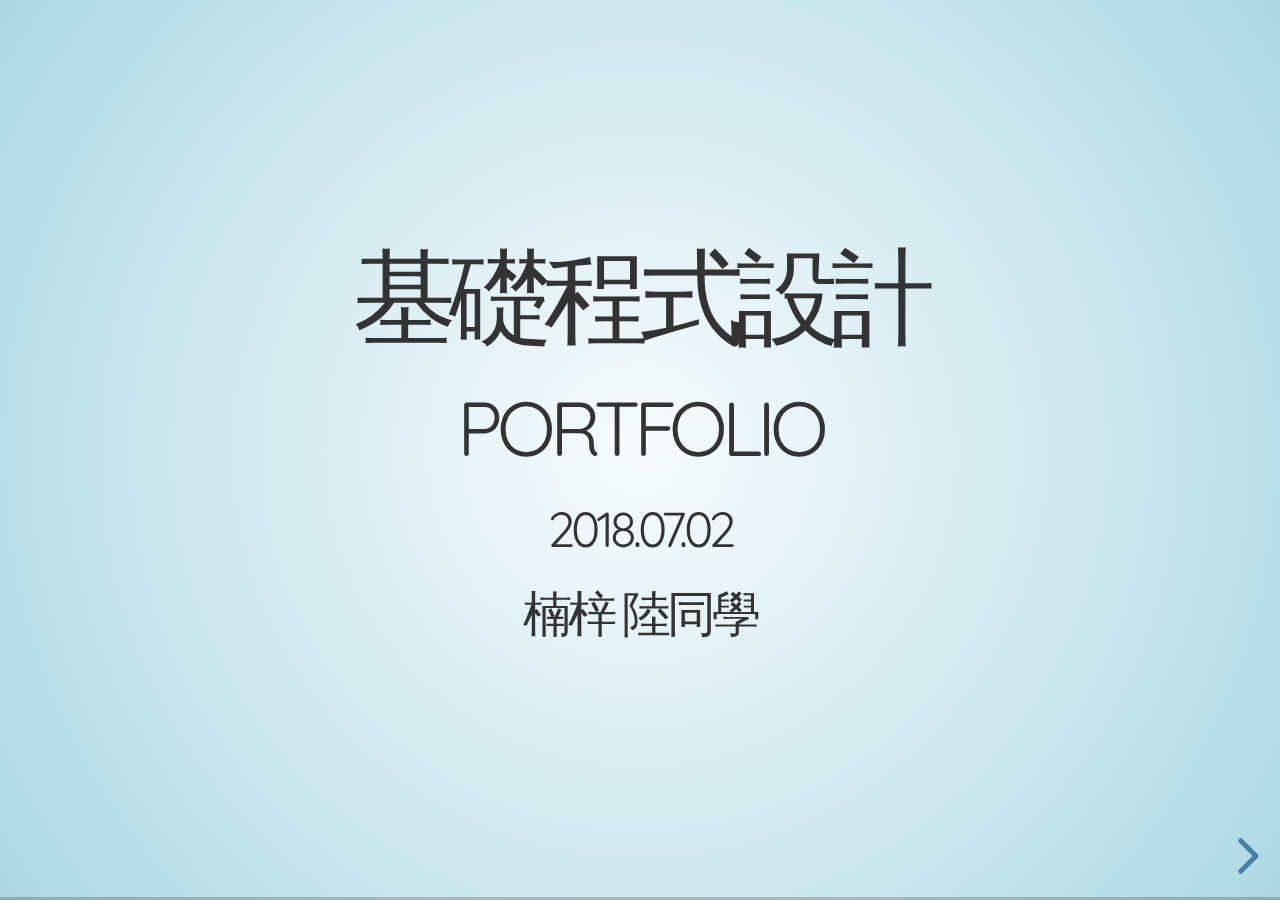
<file: index.html>
<!doctype html>
<html>
	<head>
		<meta charset="utf-8">
		<meta name="viewport" content="width=device-width, initial-scale=1.0, maximum-scale=1.0, user-scalable=no">

		<title>我的作品集</title>

		<link rel="stylesheet" href="css/reveal.css">
		<link rel="stylesheet" href="css/theme/sky.css">

		<!-- Theme used for syntax highlighting of code -->
		<link rel="stylesheet" href="lib/css/zenburn.css">

		<!-- Printing and PDF exports -->
		<script>
			var link = document.createElement( 'link' );
			link.rel = 'stylesheet';
			link.type = 'text/css';
			link.href = window.location.search.match( /print-pdf/gi ) ? 'css/print/pdf.css' : 'css/print/paper.css';
			document.getElementsByTagName( 'head' )[0].appendChild( link );
		</script>
		<style>
		    canvas{
		    	background-color: rgb(88, 178, 220);
                color: rgb(194, 192, 191);
		    }
		    #here {
		    	font-family:  'Zapfino', 'TypeLand.com LehBien Lehsho Trial';
		    	color: rgb(88, 178, 220);
		    }
		    #b{
		    	width: 960px ;
		    	height:600px ;
		    	border-image: url("./labs/lab5/border.svg") 33 33 33 33
		   
		</style>
		<!-- 這是內部ＣＳＳ -->
	</head>
	<body>
		<div class="reveal">
			<div class="slides">
				<section>
					 <h2>基礎程式設計</h2>
					 <h3>portfolio</h3>
					 <h4>2018.07.02</h4>
					 <h4>楠梓 陸同學</h4>
				</section>
		        <section>
				     <h3>自我介紹	</h3>
				     <canvas width=800 height=300 id="mycanvas">日本的傳統色</canvas>

				     <script>
				     	var canvas = document.getElementById("mycanvas");
				     	var ctx = canvas.getContext("2d");
				     	ctx.font = "166px BiauKai, '標楷體', 'Comic Sans MS'";
				     	ctx.fillStyle = "white";
				     	ctx.strokeStyle = "white";
				     	ctx.textAlign = "center";
				     	ctx.strokeText("空", canvas.width/2,canvas.height/1.5);
				     </script>
                  <ol>
                      <li>最喜歡的食物：拉麵</li>
                      <li>最喜歡的休閒：<i>將棋</i></li>  
                      <li>最喜歡的遊戲：<b>太鼓達人</b></li>
                  </ol>
				</section>


				<section>
			         <h6>lab1 HTML forms表單</h6>
			         <p>終端機 php -S localhost:8080</p>
			         <p>瀏覽器 http://localhost:8080/work2.php</p>
			              <iframe src="./labs/lab1/work.html" width="1200" height="600">
			              </iframe>
				</section>
				

				<section>					
			         <h6>lab2 內部ＣＳＳ</h6>	
                     <iframe src="./labs/lab2/inheritance.html" width="1200" height="600">
                     </iframe>
				</section>
				<section>					
				     <h6>lab3 外部ＣＳＳ</h6>	
				      <iframe src="./labs/lab3/inheritance.html" width="1200" height="600">
                     </iframe>
				</section>
				<section>
					<h6 id="here">lab4 <a href="http://www.books.com.tw/web/sys_serialtext/?item=0010789098
					">寫作吧！ 破解創作天才的心智圖</a></h6>
					<p>
				    <cite>我不喜歡現任總統<br/><span class="fragment">而我卻叫陸海空（三軍統帥）</span></cite>
                    </p>
                    <p id="here"> By 海空seasky </p>
                    <p> <a href="http://tts.reallusion.com/en/Home/TTS"> TTS </a></p>
                    <audio controls autoplay> 
                    	<source src="./labs/lab4/soundlab4.mp3"/> 
					</audio>
				</section>

				<section>
					<h6>lab5 border image </h6>
					<div id="b">
					 
                        <iframe src="./labs/lab5/border.html" width="1200" height="600">
                     </iframe>

					</div>

				</section>
				<section>
					<h6>lab6 javascript</h6>
					<iframe src="./labs/lab6/index.html" width="1200" height="600">
					</iframe>
				</section>
				<section>
					<h6>lab7</h6>
					<iframe src="./labs/lab7/index.html" width="1200" height="600">
					</iframe>
				</section>
				<section>
					<h6>lab8 javascript animation</h6>
					<iframe src="./labs/lab8/index.html" width="1200" height="600">
					</iframe>
				</section>
				<section>
					<h6>lab9</h6>
					<iframe src="./labs/lab9/object-literal.html" width="1200" height="600">
					</iframe>
				</section>
                <section>
					<h6>lab10 99乘法表</h6>
					<iframe src="./labs/lab10/while.html" width="1200" height="600">
					</iframe>
				</section>
				<section>
					<h6>lab11 直排</h6>
					<iframe src="./labs/lab11/index.html" width="1200" height="600">
					</iframe>
				</section>

			</div>
		</div>

		<script src="lib/js/head.min.js"></script>
		<script src="js/reveal.js"></script>

		<script>
			// More info about config & dependencies:
			// - https://github.com/hakimel/reveal.js#configuration
			// - https://github.com/hakimel/reveal.js#dependencies
			Reveal.initialize({
				dependencies: [
					{ src: 'plugin/markdown/marked.js' },
					{ src: 'plugin/markdown/markdown.js' },
					{ src: 'plugin/notes/notes.js', async: true },
					{ src: 'plugin/highlight/highlight.js', async: true, callback: function() { hljs.initHighlightingOnLoad(); } }
				]
			});
		</script>
	</body>
</html>
</file>
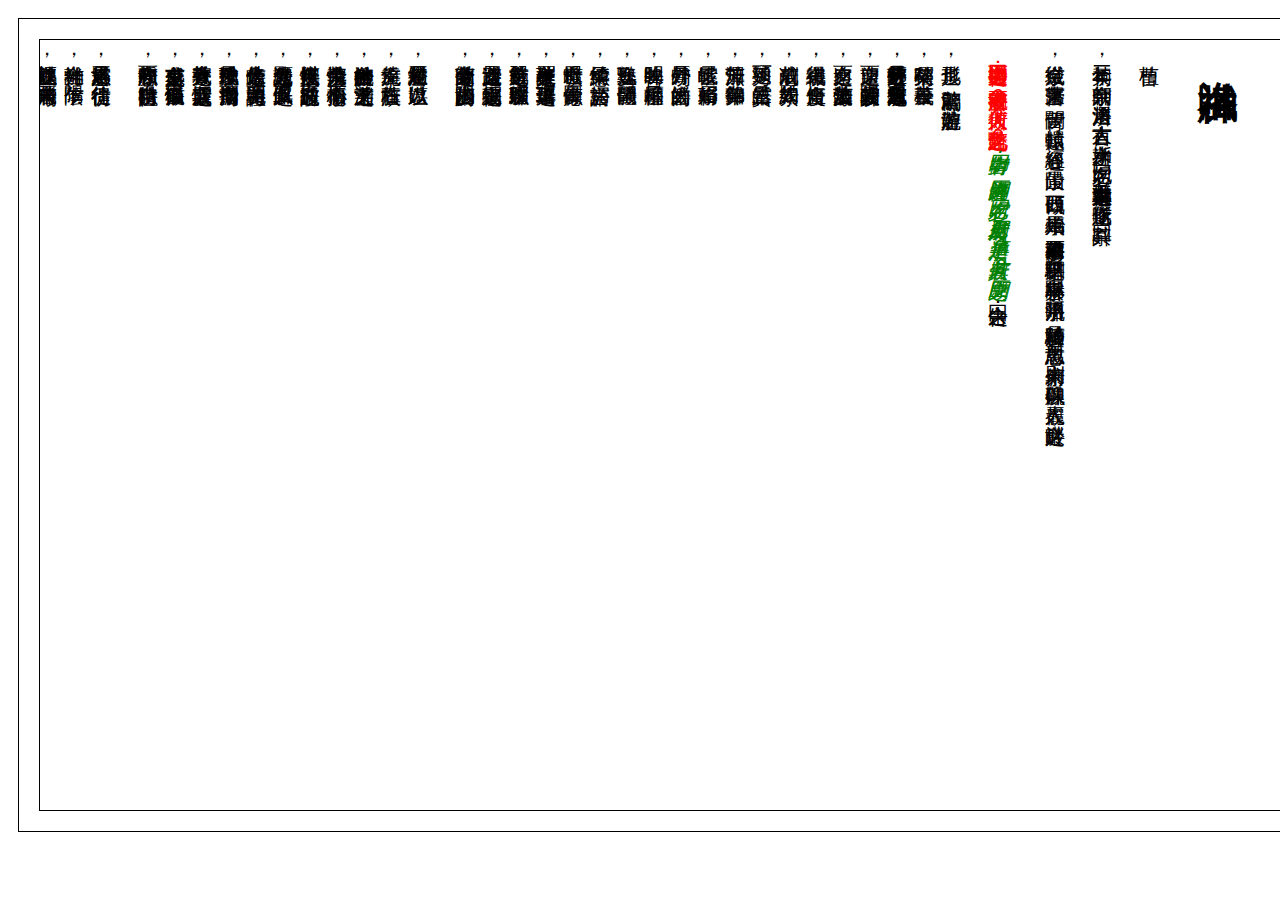
<file: labs/lab11/index.html>
<!DOCTYPE html>
<html>
<head>
	<title>lab11(直排練習）</title>
	<link rel="stylesheet" type="text/css" href="./while.css">
	<script type="text/javascript" src="./taketori_js/taketori.js"></script>
	<script type="text/javascript" src="./jquery.js"></script>
</head>
<body>
    <div class="vertical">
    	 <h1>洛神賦</h1>
    	 <span>曹植</span>

<p>黃初三年，余朝京師，還濟洛川。古人有言，斯水之神，名曰宓妃。感宋玉對楚王神女之事，遂作斯賦。其辭曰：</p>

<p>余從京域，言歸東藩。
背伊闕，越轘轅，經通谷，陵景山。
日既西傾，車殆馬煩。
爾迺稅駕乎蘅皋，秣駟乎芝田，容與乎陽林，流眄乎洛川。
於是精移神駭，忽焉思散，俯則未察，仰以殊觀，覩一麗人，於巖之畔。</p>
<p><strong>迺援御者而告之曰：
爾有覿於彼者乎？彼何人斯？若此之豔也？</strong>
<em>御者對曰：
臣聞河洛之神，名曰宓妃。然則君王所見，無迺是乎？其狀若何？臣願聞之。</em>
余告之曰：</p>
<p>其形也，
翩若驚鴻，婉若游龍。<br/>
榮曜秋菊，華茂春松。<br/>
髣彿兮若輕雲之蔽月，飄颻兮若流風之迴雪。<br/>
遠而望之，皎若太陽升朝霞；<br/>
迫而察之，灼若芙蕖出淥波。<br/>
襛纖得衷，脩短合度。<br/>
肩若削成，腰如約素。<br/>
延頸秀項，皓質呈露。<br/>
芳澤無加，鉛華弗御。<br/>
雲髻峨峨，脩眉聯娟。<br/>
丹脣外朗，皓齒內鮮。<br/>
明眸善睞，靨輔承權。<br/>
瑰姿豔逸，儀靜體閑。<br/>
柔情綽態，媚於語言。<br/>
奇服曠世，骨像應圖。<br/>
披羅衣之璀粲兮，珥瑤碧之華琚。<br/>
戴金翠之首飾，綴明珠以耀軀。<br/>
踐遠遊之文履，曳霧綃之輕裾。<br/>
微幽蘭之芳藹兮，步踟躕於山隅。</p>
<p>於是忽焉縱體，以遨以嬉。<br/>
左倚采旄，右蔭桂旗。<br/>
攘皓腕於神滸兮，采湍瀨之玄芝。<br/>
余情悅其淑美兮，心振蕩而不怡。<br/>
無良媒以接懽兮，託微波而通辭。<br/>
願誠素之先達兮，解玉佩以要之。<br/>
嗟佳人之信脩兮，羌習禮而明詩。<br/>
抗瓊珶以和予兮，指潛淵而爲期。<br/>
執眷眷之款實兮，懼斯靈之我欺。<br/>
感交甫之棄言兮，悵猶豫而狐疑。<br/>
收和顏而靜志兮，申禮防以自持。</p>
<p>於是洛靈感焉，徙倚彷徨，<br/>
神光離合，乍陰乍陽。<br/>
竦輕軀以鶴立，若將飛而未翔。<br/>
踐椒塗之郁烈，步蘅薄而流芳。<br/>
超長吟以永慕兮，聲哀厲而彌長。<br/>
爾迺衆靈雜遝，命儔嘯侶，<br/>
或戲清流，或翔神渚，<br/>
或采明珠，或拾翠羽。<br/>
從南湘之二妃，攜漢濱之游女。<br/>
歎匏瓜之無匹兮，詠牽牛之獨處。<br/>
揚輕袿之猗靡兮，翳脩袖以延佇。<br/>
體迅飛鳧，飄忽若神，<br/>
陵波微步，羅襪生塵。<br/>
動無常則，若危若安。<br/>
進止難期，若往若還。<br/>
轉眄流精，光潤玉顏。<br/>
含辭未吐，氣若幽蘭。<br/>
華容婀娜，令我忘餐。</p>
<p>於是屏翳收風，川後靜波。<br/>
馮夷鳴鼓，女媧清歌。<br/>
騰文魚以警乘，鳴玉鸞以偕逝。<br/>
六龍儼其齊首，載雲車之容裔。<br/>
鯨鯢踴而夾轂，水禽翔而爲衛。</p>
<p>於是越北沚，過南岡，紆素領，迴清陽。<br/>
動朱唇以徐言，陳交接之大綱。<br/>
恨人神之道殊兮，怨盛年之莫當。<br/>
抗羅袂以掩涕兮，淚流襟之浪浪。<br/>
悼良會之永絕兮，哀一逝而異鄉。<br/>
無微情以效愛兮，獻江南之明璫。<br/>
雖潛處於太陰，長寄心於君王。<br/>
忽不悟其所舍，悵神宵而蔽光。</p>
<p>於是背下陵高，足往神留，<br/>
遺情想像，顧望懷愁。<br/>
冀靈體之復形，御輕舟而上溯。<br/>
浮長川而忘反，思綿綿而增慕。<br/>
夜耿耿而不寐，霑繁霜而至曙。<br/>
命僕夫而就駕，吾將歸乎東路。<br/>
攬騑轡以抗策，悵盤桓而不能去。  </p>
    </div>
<script type="text/javascript">
	var taketori = (new Taketori()).set(
	  { 
	  fontFamily:'sans-serif' 
	 }
   ).element('div.vertical').toVertical();

    var $span = $('span');
    $span.hide().fadeIn(1) ;

</script>

</body>
</html>
</file>
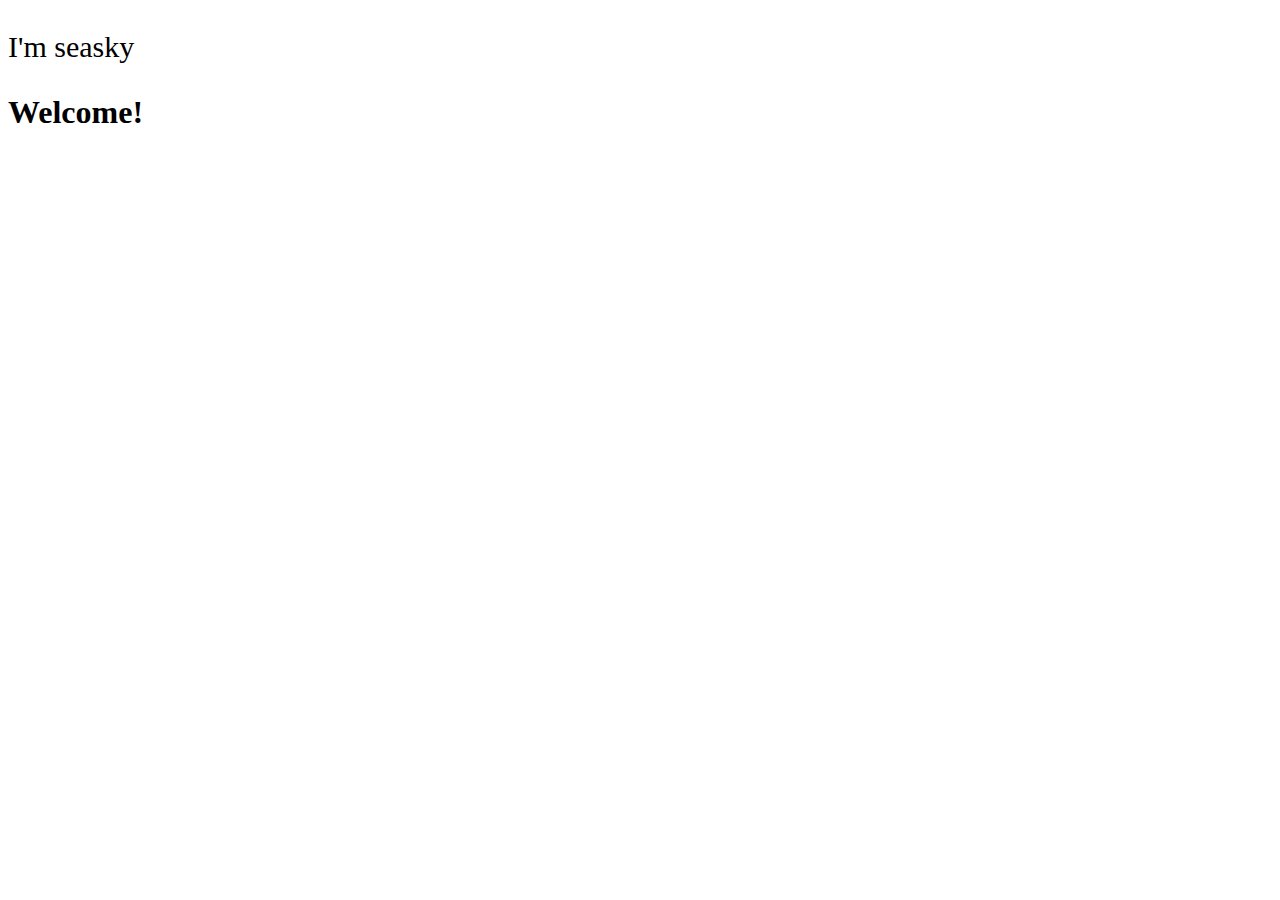
<file: labs/lab6/index.html>
<!DOCTYPE html>
<html>
<head>
	<title>lab6</title>
	<link rel="stylesheet" type="text/css" href="./mystyle.css">
</head>
<body>
	<p>I'm seasky</p>
    <script type="text/javascript" src="./myscript.js"></script>
</body>
</html>
</file>
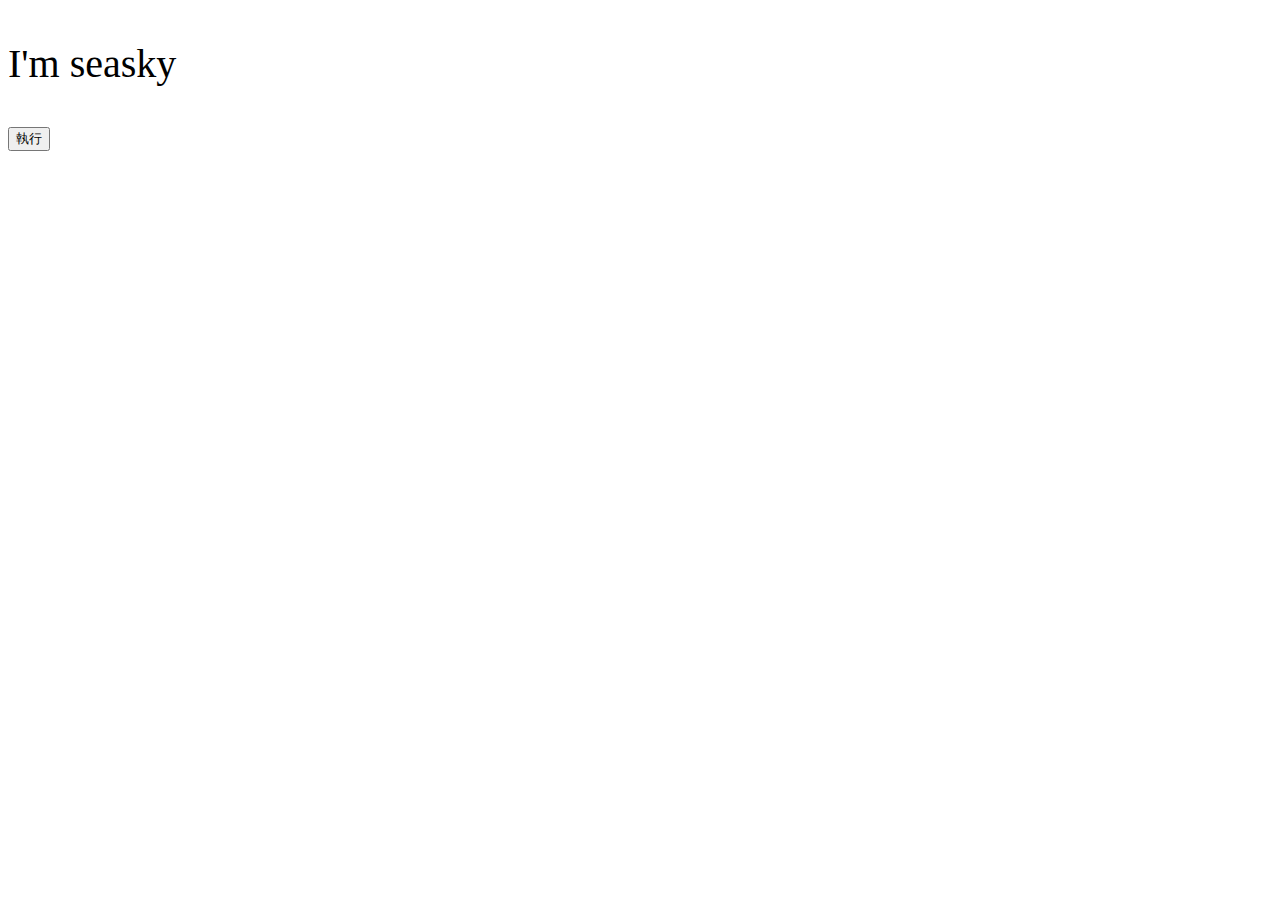
<file: labs/lab7/index.html>
<!DOCTYPE html>
<html>
<head>
	<title>lab7</title>
	<link rel="stylesheet" type="text/css" href="./mystyle.css">
	<script src="./myscript.js"></script>
</head>
<body>
	<p id="myid">I'm seasky</p>
    
    <form action="#">
    	 <input type="button" 
    	        id="Button"
    	        value="執行">
    </form>
</body>
</html>
</file>
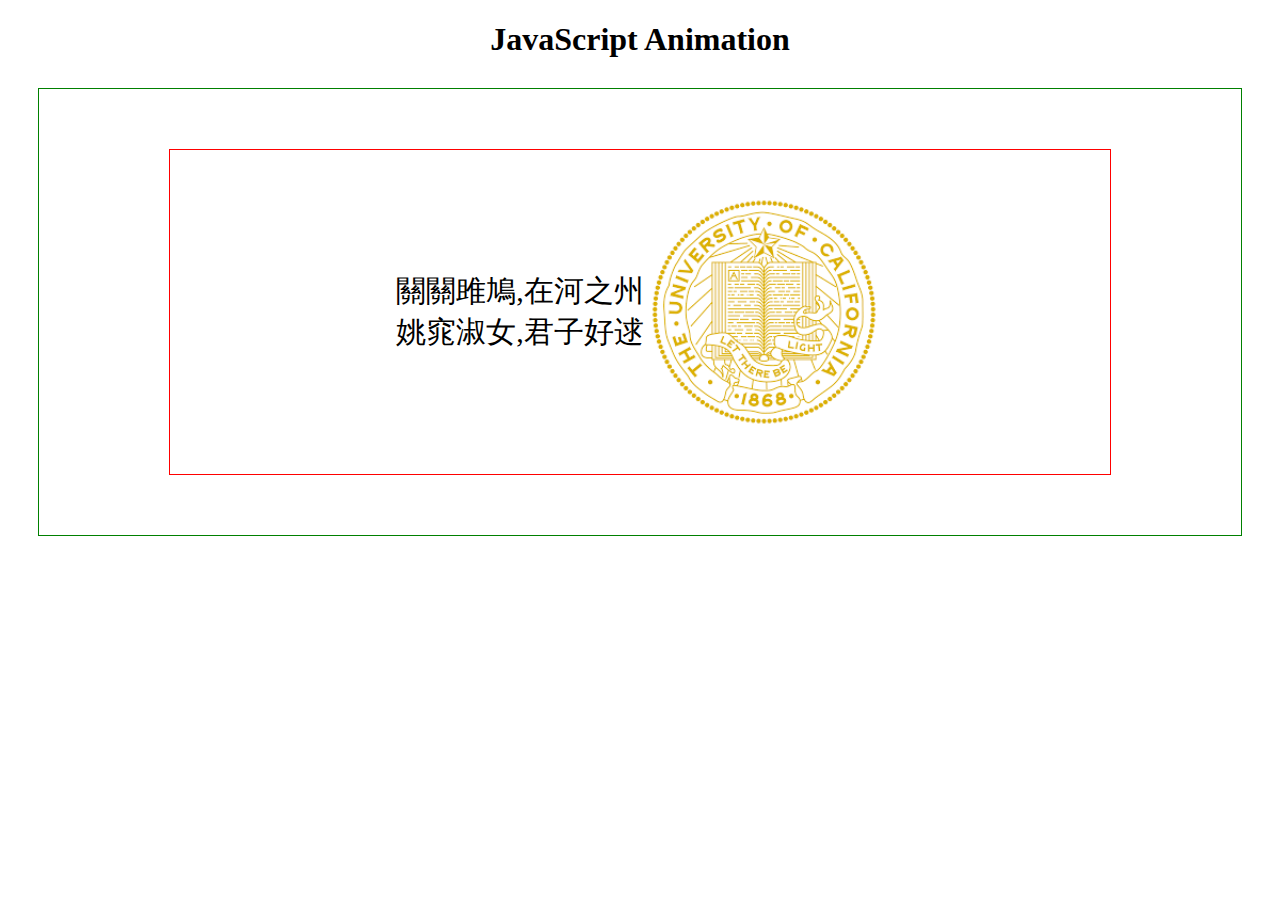
<file: labs/lab8/index.html>
<!DOCTYPE html>
<html>
<head>
	<title>lab8 </title>
	<link rel="stylesheet" type="text/css" href="./index.css">
    <script src="./index.js" ></script>
</head>
<body>
	<h1 id="h1">JavaScript Animation</h1>
	<div id="outer">
		
	    	<p id="p1">關關雎鳩,在河之州<br/>
	       姚窕淑女,君子好逑 <img src="./黑.png" class="align-right" id="seal"></p>

    </div>

</body>
</html>
</file>
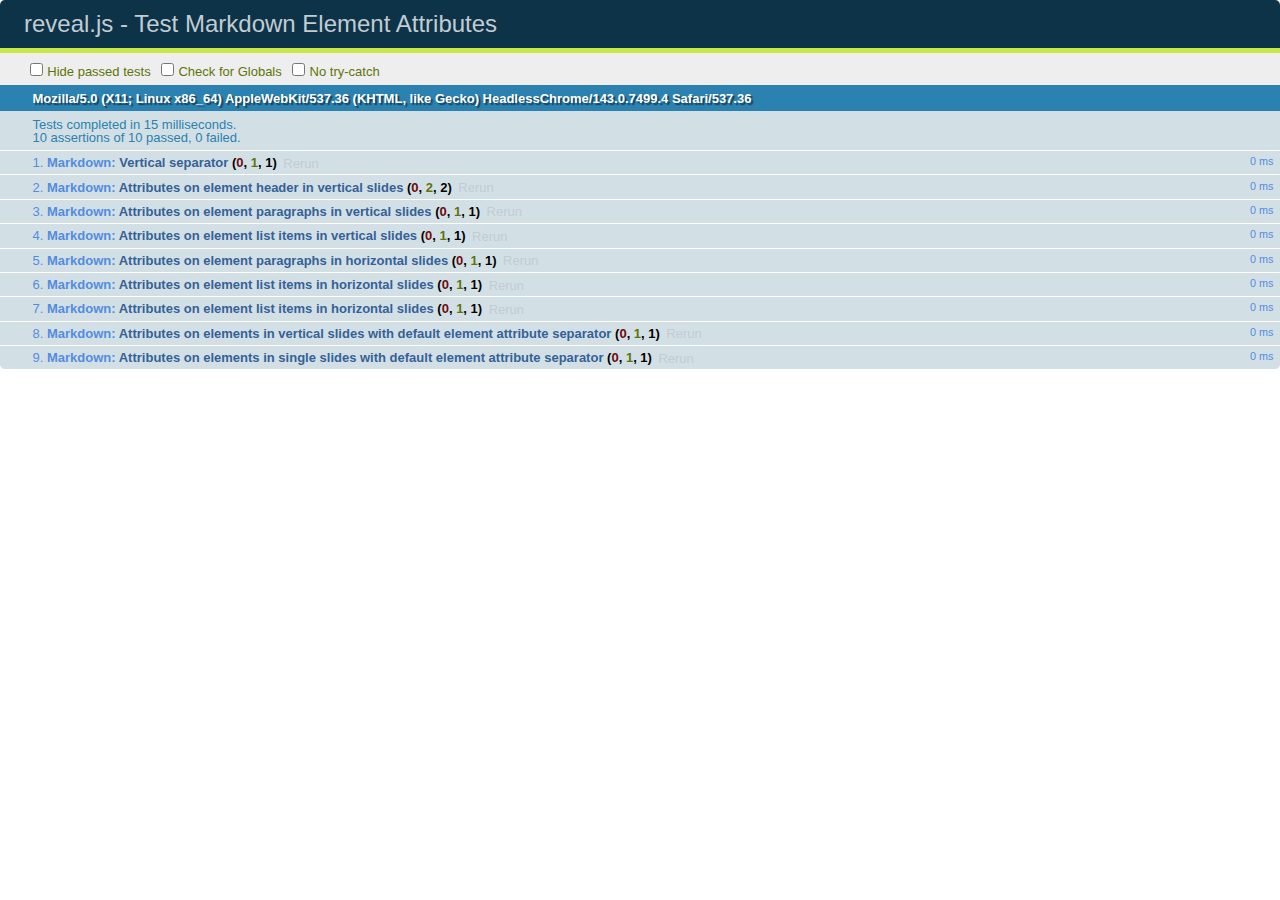
<file: test/test-markdown-element-attributes.html>
<!doctype html>
<html lang="en">

	<head>
		<meta charset="utf-8">

		<title>reveal.js - Test Markdown Element Attributes</title>

		<link rel="stylesheet" href="../css/reveal.css">
		<link rel="stylesheet" href="qunit-1.12.0.css">
	</head>

	<body style="overflow: auto;">

		<div id="qunit"></div>
		<div id="qunit-fixture"></div>

		<div class="reveal" style="display: none;">

			<div class="slides">

				<!-- <section data-markdown="example.md" data-separator="^\n\n\n" data-separator-vertical="^\n\n"></section> -->

				<!-- Slides are separated by newline + three dashes + newline, vertical slides identical but two dashes -->
				<section data-markdown data-separator="^\n---\n$" data-separator-vertical="^\n--\n$" data-element-attributes="{_\s*?([^}]+?)}">>
					<script type="text/template">
						## Slide 1.1
						<!-- {_class="fragment fade-out" data-fragment-index="1"} -->

						--

						## Slide 1.2
						<!-- {_class="fragment shrink"} -->

						Paragraph 1
						<!-- {_class="fragment grow"} -->

						Paragraph 2
						<!-- {_class="fragment grow"} -->

						- list item 1 <!-- {_class="fragment grow"} -->
						- list item 2 <!-- {_class="fragment grow"} -->
						- list item 3 <!-- {_class="fragment grow"} -->


						---

						## Slide 2


						Paragraph 1.2  
						multi-line <!-- {_class="fragment highlight-red"} -->

						Paragraph 2.2 <!-- {_class="fragment highlight-red"} -->

						Paragraph 2.3 <!-- {_class="fragment highlight-red"} -->

						Paragraph 2.4 <!-- {_class="fragment highlight-red"} -->

						- list item 1 <!-- {_class="fragment highlight-green"} -->
						- list item 2<!-- {_class="fragment highlight-green"} -->
						- list item 3<!-- {_class="fragment highlight-green"} -->
						- list item 4
						<!-- {_class="fragment highlight-green"} -->
						- list item 5<!-- {_class="fragment highlight-green"} -->

						Test

						![Example Picture](examples/assets/image2.png)
						<!-- {_class="reveal stretch"} -->

					</script>
				</section>



				<section 	data-markdown data-separator="^\n\n\n"
									data-separator-vertical="^\n\n"
									data-separator-notes="^Note:"
									data-charset="utf-8">
					<script type="text/template">
						# Test attributes in Markdown with default separator
						## Slide 1 Def <!-- .element: class="fragment highlight-red" data-fragment-index="1" -->


						## Slide 2 Def
						<!-- .element: class="fragment highlight-red" -->

					</script>
				</section>

				<section data-markdown>
				  <script type="text/template">
					## Hello world
					A paragraph
					<!-- .element: class="fragment highlight-blue" -->
				  </script>
				</section>

				<section data-markdown>
				  <script type="text/template">
					## Hello world

					Multiple  
					Line
					<!-- .element: class="fragment highlight-blue" -->
				  </script>
				</section>

				<section data-markdown>
				  <script type="text/template">
					## Hello world

					Test<!-- .element: class="fragment highlight-blue" -->

					More Test
				  </script>
				</section>


			</div>

		</div>

		<script src="../lib/js/head.min.js"></script>
		<script src="../js/reveal.js"></script>
		<script src="../plugin/markdown/marked.js"></script>
		<script src="../plugin/markdown/markdown.js"></script>
		<script src="qunit-1.12.0.js"></script>

		<script src="test-markdown-element-attributes.js"></script>

	</body>
</html>
</file>
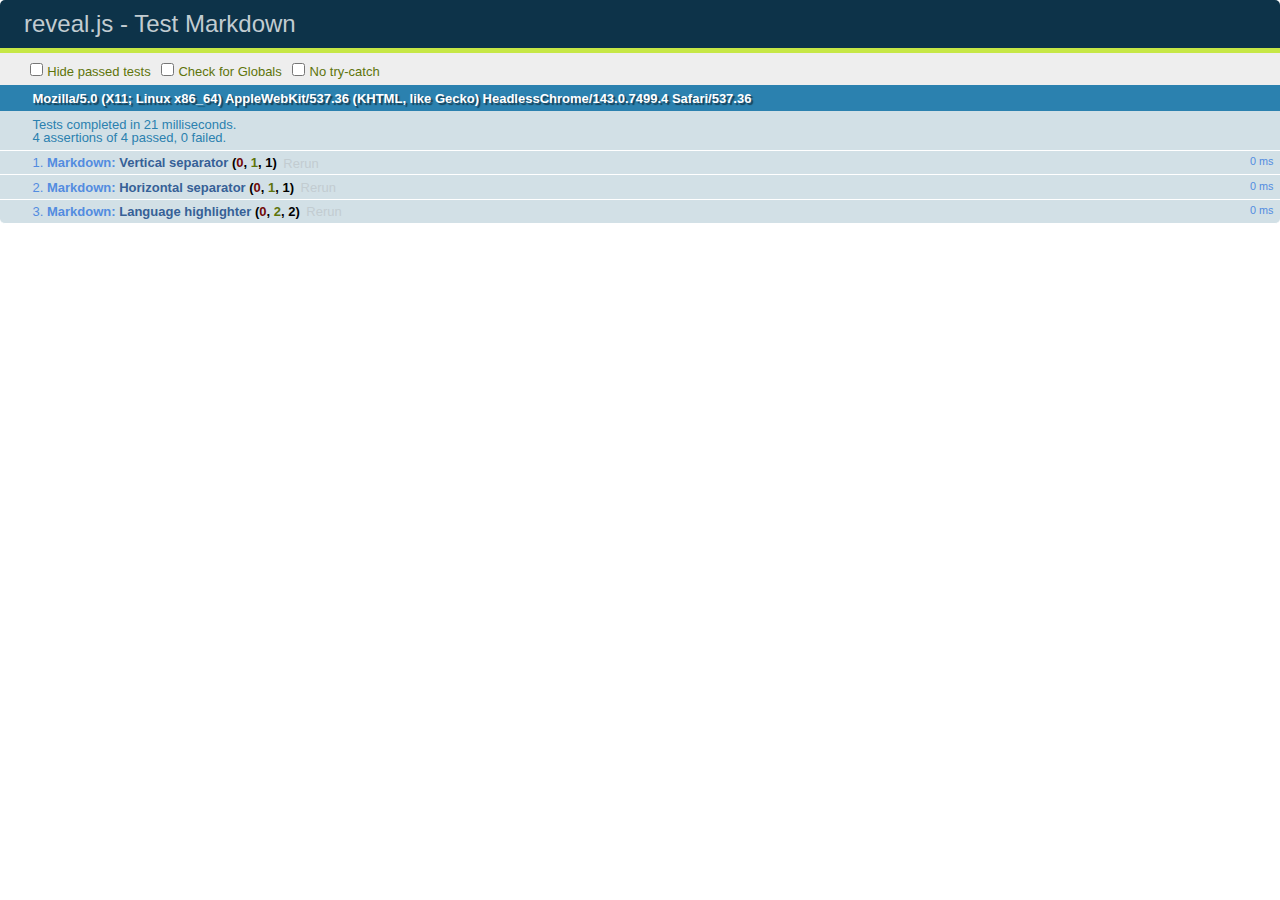
<file: test/test-markdown-external.html>
<!doctype html>
<html lang="en">

	<head>
		<meta charset="utf-8">

		<title>reveal.js - Test Markdown</title>

		<link rel="stylesheet" href="../css/reveal.css">
		<link rel="stylesheet" href="qunit-1.12.0.css">
	</head>

	<body style="overflow: auto;">

		<div id="qunit"></div>
  		<div id="qunit-fixture"></div>

		<div class="reveal" style="display: none;">

			<div class="slides">
				<section data-markdown="simple.md" data-separator="^\n\n\n" data-separator-vertical="^\n\n"></section>
			</div>

		</div>

		<script src="../lib/js/head.min.js"></script>
		<script src="../js/reveal.js"></script>
		<script src="../plugin/highlight/highlight.js"></script>
		<script src="../plugin/markdown/marked.js"></script>
		<script src="../plugin/markdown/markdown.js"></script>
		<script src="qunit-1.12.0.js"></script>

		<script src="test-markdown-external.js"></script>

	</body>
</html>
</file>
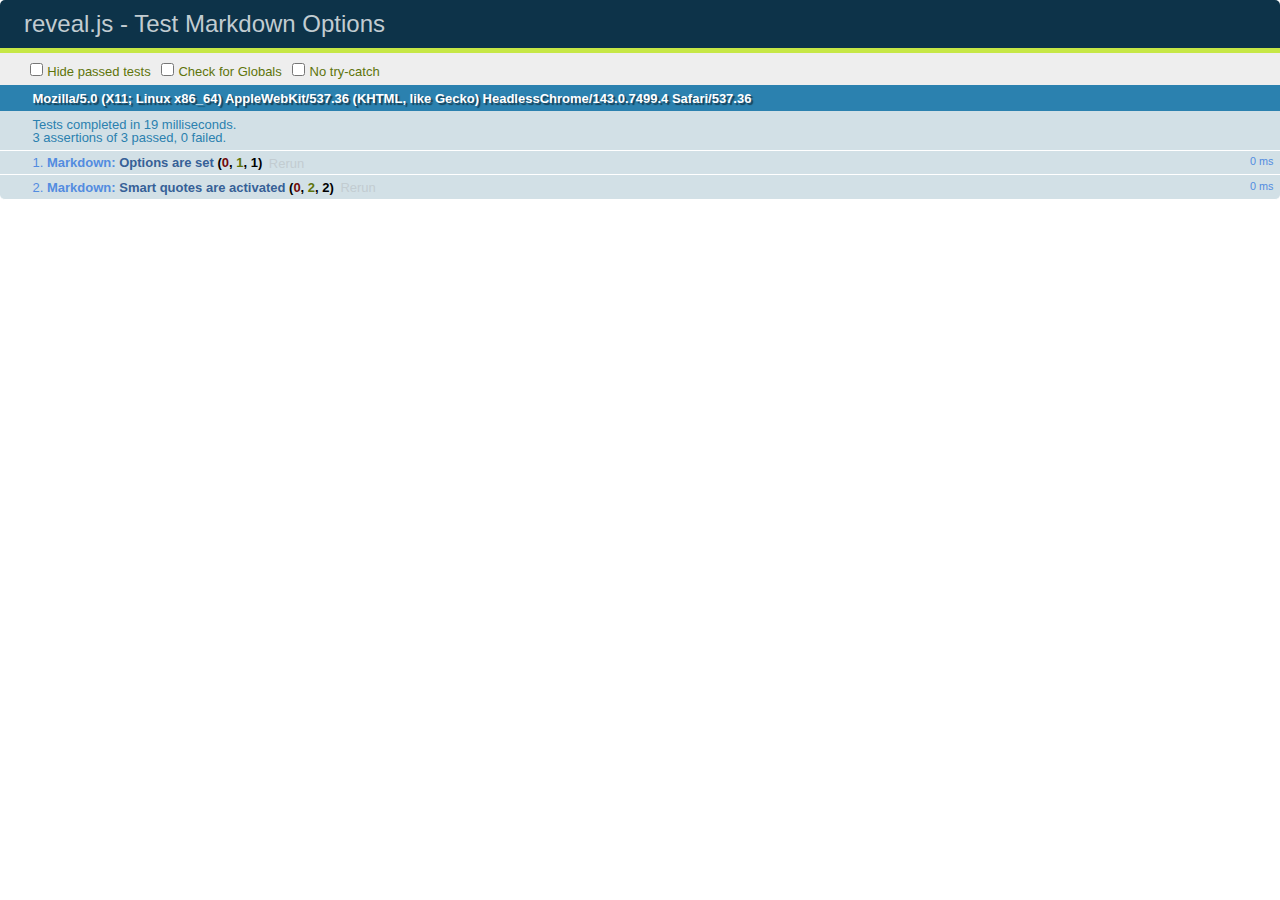
<file: test/test-markdown-options.html>
<!doctype html>
<html lang="en">

	<head>
		<meta charset="utf-8">

		<title>reveal.js - Test Markdown Options</title>

		<link rel="stylesheet" href="../css/reveal.css">
		<link rel="stylesheet" href="qunit-1.12.0.css">
	</head>

	<body style="overflow: auto;">

		<div id="qunit"></div>
		<div id="qunit-fixture"></div>

		<div class="reveal" style="display: none;">

			<div class="slides">

				<section data-markdown>
					<script type="text/template">
						## Testing Markdown Options

						This "slide" should contain 'smart' quotes.
					</script>
				</section>

			</div>

		</div>

		<script src="../lib/js/head.min.js"></script>
		<script src="../js/reveal.js"></script>
		<script src="qunit-1.12.0.js"></script>

		<script src="test-markdown-options.js"></script>

	</body>
</html>
</file>
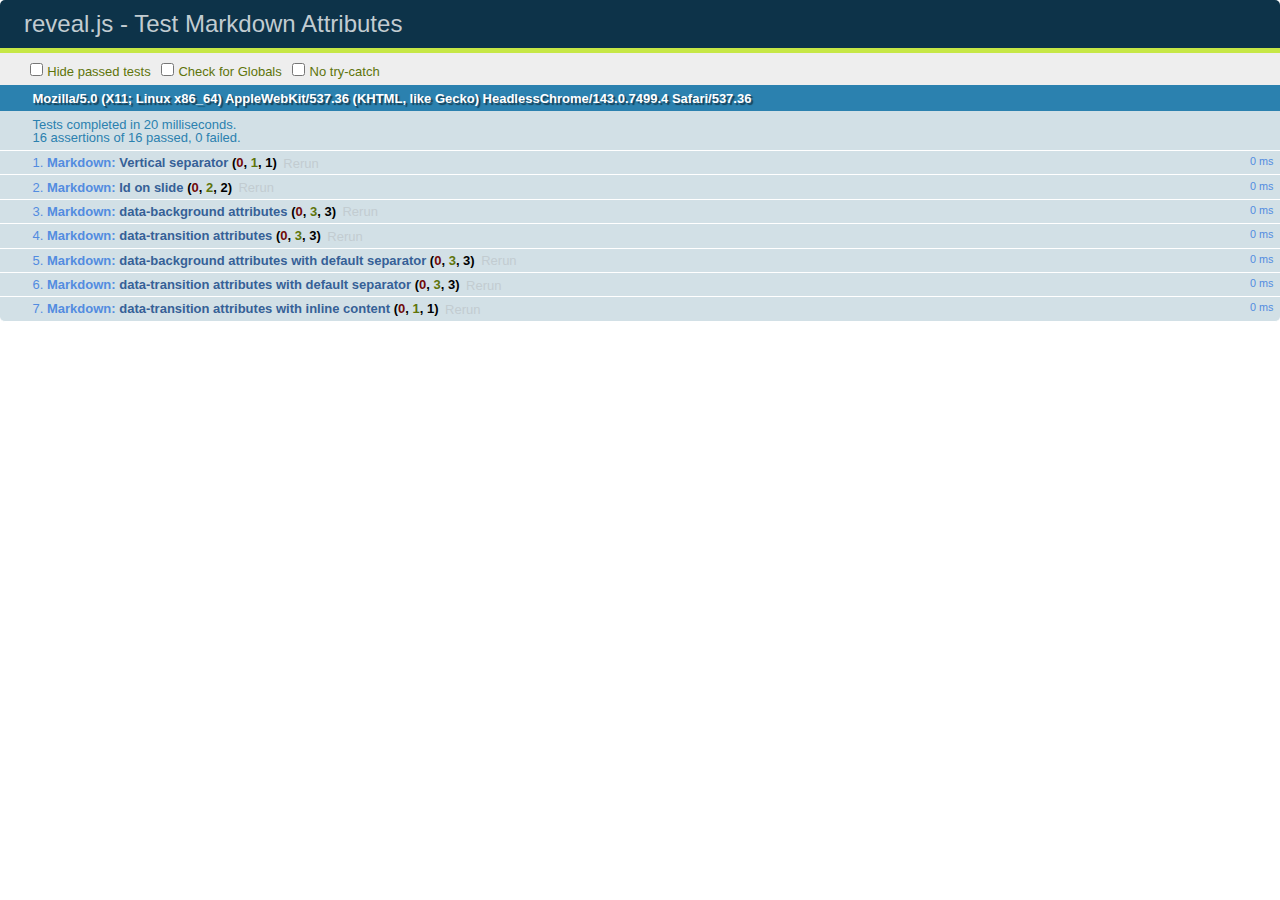
<file: test/test-markdown-slide-attributes.html>
<!doctype html>
<html lang="en">

	<head>
		<meta charset="utf-8">

		<title>reveal.js - Test Markdown Attributes</title>

		<link rel="stylesheet" href="../css/reveal.css">
		<link rel="stylesheet" href="qunit-1.12.0.css">
	</head>

	<body style="overflow: auto;">

		<div id="qunit"></div>
		<div id="qunit-fixture"></div>

		<div class="reveal" style="display: none;">

			<div class="slides">

				<!-- <section data-markdown="example.md" data-separator="^\n\n\n" data-separator-vertical="^\n\n"></section> -->

				<!-- Slides are separated by three lines, vertical slides by two lines, attributes are one any line starting with (spaces and) two dashes -->
				<section 	data-markdown data-separator="^\n\n\n"
									data-separator-vertical="^\n\n"
									data-separator-notes="^Note:"
									data-attributes="--\s(.*?)$"
									data-charset="utf-8">
					<script type="text/template">
						# Test attributes in Markdown
						## Slide 1



						## Slide 2
						<!-- -- id="slide2" data-transition="zoom" data-background="#A0C66B" -->


						## Slide 2.1
						<!-- -- data-background="#ff0000" data-transition="fade" -->


						## Slide 2.2
						[Link to Slide2](#/slide2)



						## Slide 3
						<!-- -- data-transition="zoom" data-background="#C6916B" -->



						## Slide 4
					</script>
				</section>

				<section 	data-markdown data-separator="^\n\n\n"
									data-separator-vertical="^\n\n"
									data-separator-notes="^Note:"
									data-charset="utf-8">
					<script type="text/template">
						# Test attributes in Markdown with default separator
						## Slide 1 Def



						## Slide 2 Def
						<!-- .slide: id="slide2def" data-transition="concave" data-background="#A7C66B" -->


						## Slide 2.1 Def
						<!-- .slide: data-background="#f70000" data-transition="page" -->


						## Slide 2.2 Def
						[Link to Slide2](#/slide2def)



						## Slide 3 Def
						<!-- .slide: data-transition="concave" data-background="#C7916B" -->



						## Slide 4
					</script>
				</section>

				<section data-markdown>
					<script type="text/template">
						<!-- .slide: data-background="#ff0000" -->
						## Hello world
					</script>
				</section>

				<section data-markdown>
					<script type="text/template">
						## Hello world
						<!-- .slide: data-background="#ff0000" -->
					</script>
				</section>

				<section data-markdown>
					<script type="text/template">
						## Hello world

						Test
						<!-- .slide: data-background="#ff0000" -->

						More Test
					</script>
				</section>

			</div>

		</div>

		<script src="../lib/js/head.min.js"></script>
		<script src="../js/reveal.js"></script>
		<script src="../plugin/markdown/marked.js"></script>
		<script src="../plugin/markdown/markdown.js"></script>
		<script src="qunit-1.12.0.js"></script>

		<script src="test-markdown-slide-attributes.js"></script>

	</body>
</html>
</file>
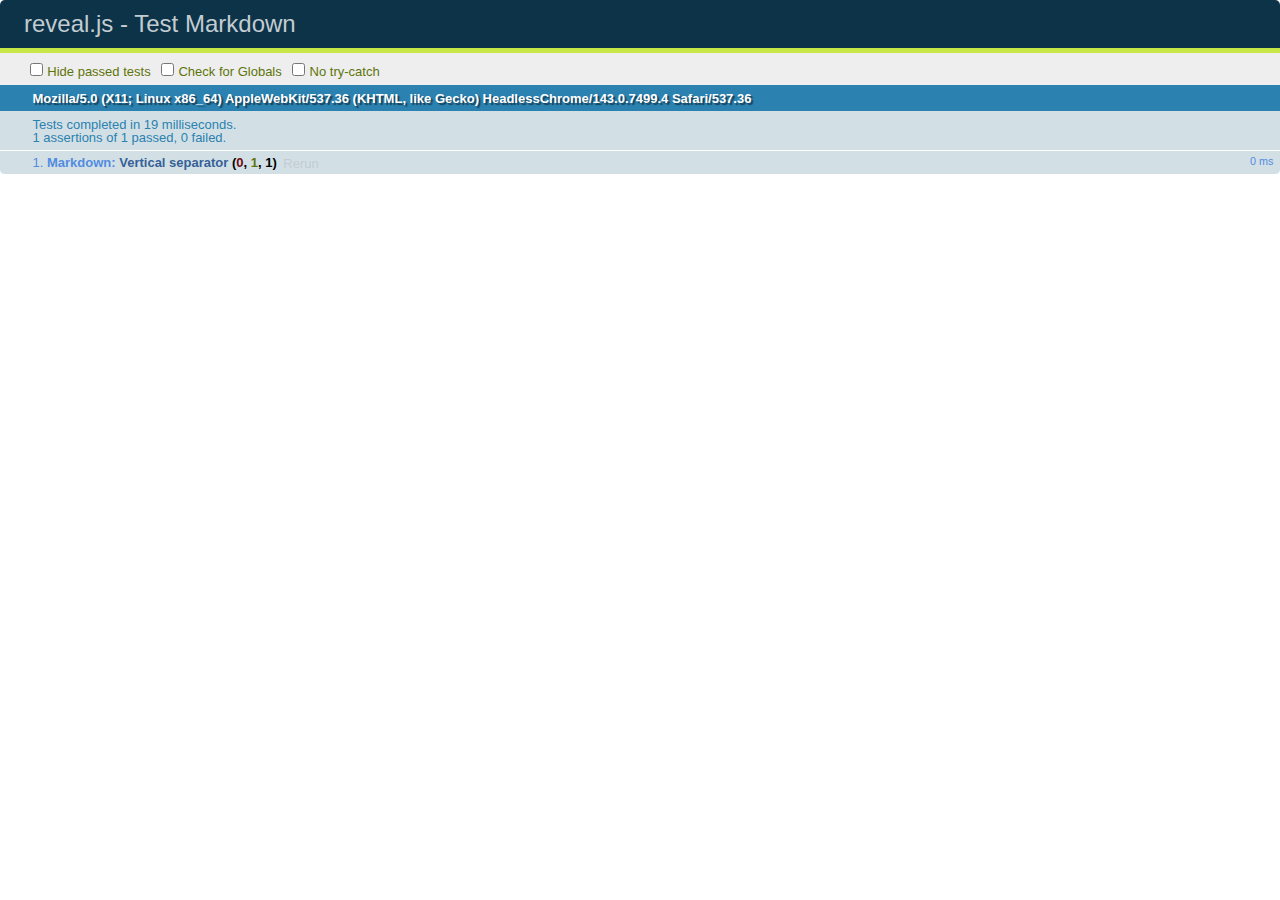
<file: test/test-markdown.html>
<!doctype html>
<html lang="en">

	<head>
		<meta charset="utf-8">

		<title>reveal.js - Test Markdown</title>

		<link rel="stylesheet" href="../css/reveal.css">
		<link rel="stylesheet" href="qunit-1.12.0.css">
	</head>

	<body style="overflow: auto;">

		<div id="qunit"></div>
		<div id="qunit-fixture"></div>

		<div class="reveal" style="display: none;">

			<div class="slides">

				<!-- <section data-markdown="example.md" data-separator="^\n\n\n" data-separator-vertical="^\n\n"></section> -->

				<!-- Slides are separated by newline + three dashes + newline, vertical slides identical but two dashes -->
				<section data-markdown data-separator="^\n---\n$" data-separator-vertical="^\n--\n$">
					<script type="text/template">
						## Slide 1.1

						--

						## Slide 1.2

						---

						## Slide 2
					</script>
				</section>

			</div>

		</div>

		<script src="../lib/js/head.min.js"></script>
		<script src="../js/reveal.js"></script>
		<script src="../plugin/markdown/marked.js"></script>
		<script src="../plugin/markdown/markdown.js"></script>
		<script src="qunit-1.12.0.js"></script>

		<script src="test-markdown.js"></script>

	</body>
</html>
</file>
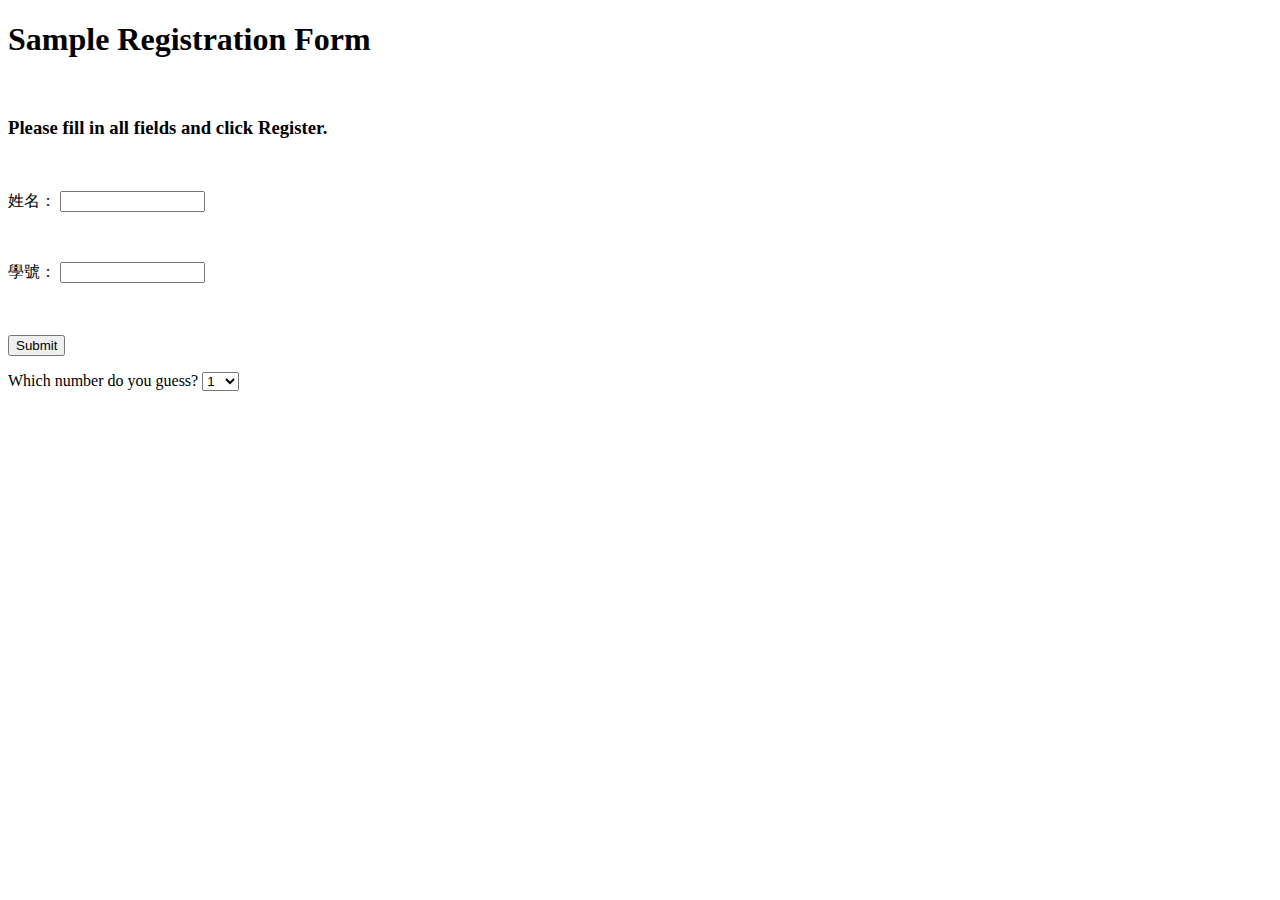
<file: labs/lab1/work.html>
<!doctype html>
<html>
      <head>
      	

            <title> Sample form to take </title>


      </head>
      <body>
      	      <h1><b> Sample Registration Form</b></h1> 
      	      <br />
      	      <h3>Please fill in all fields and click Register.</h3>
                  <br />
      	
            <form method="post" action="work2.php">
                  <p> 姓名：
                      <input type = "text" name="stname" size="15" maxlength="30" />
      	      </p>
            
            <br />
            
                  <p> 學號：
                      <input type = "text" name="fid" size="15" maxlength="30" /> 
                  </p>   
            <br />

            <br />
                  <input type="submit" name="Register">
            <br/>
                  <p> Which number do you guess?
                      <select name="fnumber">
                            <option value ="1"> 1 </option>
                            <option value ="2"> 2 </option>
                            <option value ="3"> 3 </option>
                            <option value ="4"> 4 </option>
                            <option value ="5"> 5 </option>
                            <option value ="6"> 6 </option>
                            <option value ="7"> 7 </option>
                            <option value ="8"> 8 </option>
                            <option value ="9"> 9 </option>
                            <option value ="10"> 10 </option>
                            <option value ="11"> 11 </option>
                            <option value ="12"> 12 </option>

                       </select>
                  </p>
            </form>


      </body>

     
</html>
</file>
<file: css/theme/sky.css>
/**
 * Sky theme for reveal.js.
 *
 * Copyright (C) 2011-2012 Hakim El Hattab, http://hakim.se
 */
@import url(https://fonts.googleapis.com/css?family=Quicksand:400,700,400italic,700italic);
@import url(https://fonts.googleapis.com/css?family=Open+Sans:400italic,700italic,400,700);
.reveal a {
  line-height: 1.3em; }

/*********************************************
 * GLOBAL STYLES
 *********************************************/
body {
  background: #add9e4;
  background: -moz-radial-gradient(center, circle cover, #f7fbfc 0%, #add9e4 100%);
  background: -webkit-gradient(radial, center center, 0px, center center, 100%, color-stop(0%, #f7fbfc), color-stop(100%, #add9e4));
  background: -webkit-radial-gradient(center, circle cover, #f7fbfc 0%, #add9e4 100%);
  background: -o-radial-gradient(center, circle cover, #f7fbfc 0%, #add9e4 100%);
  background: -ms-radial-gradient(center, circle cover, #f7fbfc 0%, #add9e4 100%);
  background: radial-gradient(center, circle cover, #f7fbfc 0%, #add9e4 100%);
  background-color: #f7fbfc; }

.reveal {
  font-family: "Open Sans", sans-serif;
  font-size: 40px;
  font-weight: normal;
  color: #333; }

::selection {
  color: #fff;
  background: #134674;
  text-shadow: none; }

::-moz-selection {
  color: #fff;
  background: #134674;
  text-shadow: none; }

.reveal .slides > section,
.reveal .slides > section > section {
  line-height: 1.3;
  font-weight: inherit; }

/*********************************************
 * HEADERS
 *********************************************/
.reveal h1,
.reveal h2,
.reveal h3,
.reveal h4,
.reveal h5,
.reveal h6 {
  margin: 0 0 20px 0;
  color: #333;
  font-family: "Quicksand", sans-serif;
  font-weight: normal;
  line-height: 1.2;
  letter-spacing: -0.08em;
  text-transform: uppercase;
  text-shadow: none;
  word-wrap: break-word; }

.reveal h1 {
  font-size: 3.77em; }

.reveal h2 {
  font-size: 2.11em; }

.reveal h3 {
  font-size: 1.55em; }

.reveal h4 {
  font-size: 1em; }

.reveal h1 {
  text-shadow: none; }

/*********************************************
 * OTHER
 *********************************************/
.reveal p {
  margin: 20px 0;
  line-height: 1.3; }

/* Ensure certain elements are never larger than the slide itself */
.reveal img,
.reveal video,
.reveal iframe {
  max-width: 95%;
  max-height: 95%; }

.reveal strong,
.reveal b {
  font-weight: bold; }

.reveal em {
  font-style: italic; }

.reveal ol,
.reveal dl,
.reveal ul {
  display: inline-block;
  text-align: left;
  margin: 0 0 0 1em; }

.reveal ol {
  list-style-type: decimal; }

.reveal ul {
  list-style-type: disc; }

.reveal ul ul {
  list-style-type: square; }

.reveal ul ul ul {
  list-style-type: circle; }

.reveal ul ul,
.reveal ul ol,
.reveal ol ol,
.reveal ol ul {
  display: block;
  margin-left: 40px; }

.reveal dt {
  font-weight: bold; }

.reveal dd {
  margin-left: 40px; }

.reveal blockquote {
  display: block;
  position: relative;
  width: 70%;
  margin: 20px auto;
  padding: 5px;
  font-style: italic;
  background: rgba(255, 255, 255, 0.05);
  box-shadow: 0px 0px 2px rgba(0, 0, 0, 0.2); }

.reveal blockquote p:first-child,
.reveal blockquote p:last-child {
  display: inline-block; }

.reveal q {
  font-style: italic; }

.reveal pre {
  display: block;
  position: relative;
  width: 90%;
  margin: 20px auto;
  text-align: left;
  font-size: 0.55em;
  font-family: monospace;
  line-height: 1.2em;
  word-wrap: break-word;
  box-shadow: 0px 0px 6px rgba(0, 0, 0, 0.3); }

.reveal code {
  font-family: monospace;
  text-transform: none; }

.reveal pre code {
  display: block;
  padding: 5px;
  overflow: auto;
  max-height: 400px;
  word-wrap: normal; }

.reveal table {
  margin: auto;
  border-collapse: collapse;
  border-spacing: 0; }

.reveal table th {
  font-weight: bold; }

.reveal table th,
.reveal table td {
  text-align: left;
  padding: 0.2em 0.5em 0.2em 0.5em;
  border-bottom: 1px solid; }

.reveal table th[align="center"],
.reveal table td[align="center"] {
  text-align: center; }

.reveal table th[align="right"],
.reveal table td[align="right"] {
  text-align: right; }

.reveal table tbody tr:last-child th,
.reveal table tbody tr:last-child td {
  border-bottom: none; }

.reveal sup {
  vertical-align: super; }

.reveal sub {
  vertical-align: sub; }

.reveal small {
  display: inline-block;
  font-size: 0.6em;
  line-height: 1.2em;
  vertical-align: top; }

.reveal small * {
  vertical-align: top; }

/*********************************************
 * LINKS
 *********************************************/
.reveal a {
  color: #3b759e;
  text-decoration: none;
  -webkit-transition: color .15s ease;
  -moz-transition: color .15s ease;
  transition: color .15s ease; }

.reveal a:hover {
  color: #74a7cb;
  text-shadow: none;
  border: none; }

.reveal .roll span:after {
  color: #fff;
  background: #264c66; }

/*********************************************
 * IMAGES
 *********************************************/
.reveal section img {
  margin: 15px 0px;
  background: rgba(255, 255, 255, 0.12);
  border: 4px solid #333;
  box-shadow: 0 0 10px rgba(0, 0, 0, 0.15); }

.reveal section img.plain {
  border: 0;
  box-shadow: none; }

.reveal a img {
  -webkit-transition: all .15s linear;
  -moz-transition: all .15s linear;
  transition: all .15s linear; }

.reveal a:hover img {
  background: rgba(255, 255, 255, 0.2);
  border-color: #3b759e;
  box-shadow: 0 0 20px rgba(0, 0, 0, 0.55); }

/*********************************************
 * NAVIGATION CONTROLS
 *********************************************/
.reveal .controls {
  color: #3b759e; }

/*********************************************
 * PROGRESS BAR
 *********************************************/
.reveal .progress {
  background: rgba(0, 0, 0, 0.2);
  color: #3b759e; }

.reveal .progress span {
  -webkit-transition: width 800ms cubic-bezier(0.26, 0.86, 0.44, 0.985);
  -moz-transition: width 800ms cubic-bezier(0.26, 0.86, 0.44, 0.985);
  transition: width 800ms cubic-bezier(0.26, 0.86, 0.44, 0.985); }
</file>
<file: lib/css/zenburn.css>
/*

Zenburn style from voldmar.ru (c) Vladimir Epifanov <voldmar@voldmar.ru>
based on dark.css by Ivan Sagalaev

*/

.hljs {
  display: block;
  overflow-x: auto;
  padding: 0.5em;
  background: #3f3f3f;
  color: #dcdcdc;
}

.hljs-keyword,
.hljs-selector-tag,
.hljs-tag {
  color: #e3ceab;
}

.hljs-template-tag {
  color: #dcdcdc;
}

.hljs-number {
  color: #8cd0d3;
}

.hljs-variable,
.hljs-template-variable,
.hljs-attribute {
  color: #efdcbc;
}

.hljs-literal {
  color: #efefaf;
}

.hljs-subst {
  color: #8f8f8f;
}

.hljs-title,
.hljs-name,
.hljs-selector-id,
.hljs-selector-class,
.hljs-section,
.hljs-type {
  color: #efef8f;
}

.hljs-symbol,
.hljs-bullet,
.hljs-link {
  color: #dca3a3;
}

.hljs-deletion,
.hljs-string,
.hljs-built_in,
.hljs-builtin-name {
  color: #cc9393;
}

.hljs-addition,
.hljs-comment,
.hljs-quote,
.hljs-meta {
  color: #7f9f7f;
}


.hljs-emphasis {
  font-style: italic;
}

.hljs-strong {
  font-weight: bold;
}
</file>
<file: labs/lab11/while.css>
div {
	border: 1px solid black;
	margin: 10px ;
	float:left;
	padding: 10px ;
	font-family: 'cwTeXFangSong', serif ;
	font-size: 20px ;
}
strong {
	color: red ;
}
em { 
    color: green ;
 }
</file>
<file: labs/lab6/mystyle.css>
p {
	font-size: 30px

}
</file>
<file: labs/lab7/mystyle.css>
p {
	font-size: 40px

}
</file>
<file: labs/lab8/index.css>
#h1{
    text-align: center;
}

#p1{
	text-align: center;
	border: 1px solid red;	
	padding: 12px;
	height: 300px;
	margin-left: 100px;
	margin-right: 100px; 
	font-family: 'cwTeXFangSong', serif ;
	font-size: 30px;
	overflow: auto;
	display: flex;
	align-items: center;
	justify-content: center;
}
#outer{
	text-align: center;
	border: 1px solid green;
	padding: 30px;
	margin: 30px;


}
img.align-right{
	float: right;
	width: 240px;
	height:240px;

}
</file>
<file: test/qunit-1.12.0.css>
/**
 * QUnit v1.12.0 - A JavaScript Unit Testing Framework
 *
 * http://qunitjs.com
 *
 * Copyright 2012 jQuery Foundation and other contributors
 * Released under the MIT license.
 * http://jquery.org/license
 */

/** Font Family and Sizes */

#qunit-tests, #qunit-header, #qunit-banner, #qunit-testrunner-toolbar, #qunit-userAgent, #qunit-testresult {
	font-family: "Helvetica Neue Light", "HelveticaNeue-Light", "Helvetica Neue", Calibri, Helvetica, Arial, sans-serif;
}

#qunit-testrunner-toolbar, #qunit-userAgent, #qunit-testresult, #qunit-tests li { font-size: small; }
#qunit-tests { font-size: smaller; }


/** Resets */

#qunit-tests, #qunit-header, #qunit-banner, #qunit-userAgent, #qunit-testresult, #qunit-modulefilter {
	margin: 0;
	padding: 0;
}


/** Header */

#qunit-header {
	padding: 0.5em 0 0.5em 1em;

	color: #8699a4;
	background-color: #0d3349;

	font-size: 1.5em;
	line-height: 1em;
	font-weight: normal;

	border-radius: 5px 5px 0 0;
	-moz-border-radius: 5px 5px 0 0;
	-webkit-border-top-right-radius: 5px;
	-webkit-border-top-left-radius: 5px;
}

#qunit-header a {
	text-decoration: none;
	color: #c2ccd1;
}

#qunit-header a:hover,
#qunit-header a:focus {
	color: #fff;
}

#qunit-testrunner-toolbar label {
	display: inline-block;
	padding: 0 .5em 0 .1em;
}

#qunit-banner {
	height: 5px;
}

#qunit-testrunner-toolbar {
	padding: 0.5em 0 0.5em 2em;
	color: #5E740B;
	background-color: #eee;
	overflow: hidden;
}

#qunit-userAgent {
	padding: 0.5em 0 0.5em 2.5em;
	background-color: #2b81af;
	color: #fff;
	text-shadow: rgba(0, 0, 0, 0.5) 2px 2px 1px;
}

#qunit-modulefilter-container {
	float: right;
}

/** Tests: Pass/Fail */

#qunit-tests {
	list-style-position: inside;
}

#qunit-tests li {
	padding: 0.4em 0.5em 0.4em 2.5em;
	border-bottom: 1px solid #fff;
	list-style-position: inside;
}

#qunit-tests.hidepass li.pass, #qunit-tests.hidepass li.running  {
	display: none;
}

#qunit-tests li strong {
	cursor: pointer;
}

#qunit-tests li a {
	padding: 0.5em;
	color: #c2ccd1;
	text-decoration: none;
}
#qunit-tests li a:hover,
#qunit-tests li a:focus {
	color: #000;
}

#qunit-tests li .runtime {
	float: right;
	font-size: smaller;
}

.qunit-assert-list {
	margin-top: 0.5em;
	padding: 0.5em;

	background-color: #fff;

	border-radius: 5px;
	-moz-border-radius: 5px;
	-webkit-border-radius: 5px;
}

.qunit-collapsed {
	display: none;
}

#qunit-tests table {
	border-collapse: collapse;
	margin-top: .2em;
}

#qunit-tests th {
	text-align: right;
	vertical-align: top;
	padding: 0 .5em 0 0;
}

#qunit-tests td {
	vertical-align: top;
}

#qunit-tests pre {
	margin: 0;
	white-space: pre-wrap;
	word-wrap: break-word;
}

#qunit-tests del {
	background-color: #e0f2be;
	color: #374e0c;
	text-decoration: none;
}

#qunit-tests ins {
	background-color: #ffcaca;
	color: #500;
	text-decoration: none;
}

/*** Test Counts */

#qunit-tests b.counts                       { color: black; }
#qunit-tests b.passed                       { color: #5E740B; }
#qunit-tests b.failed                       { color: #710909; }

#qunit-tests li li {
	padding: 5px;
	background-color: #fff;
	border-bottom: none;
	list-style-position: inside;
}

/*** Passing Styles */

#qunit-tests li li.pass {
	color: #3c510c;
	background-color: #fff;
	border-left: 10px solid #C6E746;
}

#qunit-tests .pass                          { color: #528CE0; background-color: #D2E0E6; }
#qunit-tests .pass .test-name               { color: #366097; }

#qunit-tests .pass .test-actual,
#qunit-tests .pass .test-expected           { color: #999999; }

#qunit-banner.qunit-pass                    { background-color: #C6E746; }

/*** Failing Styles */

#qunit-tests li li.fail {
	color: #710909;
	background-color: #fff;
	border-left: 10px solid #EE5757;
	white-space: pre;
}

#qunit-tests > li:last-child {
	border-radius: 0 0 5px 5px;
	-moz-border-radius: 0 0 5px 5px;
	-webkit-border-bottom-right-radius: 5px;
	-webkit-border-bottom-left-radius: 5px;
}

#qunit-tests .fail                          { color: #000000; background-color: #EE5757; }
#qunit-tests .fail .test-name,
#qunit-tests .fail .module-name             { color: #000000; }

#qunit-tests .fail .test-actual             { color: #EE5757; }
#qunit-tests .fail .test-expected           { color: green;   }

#qunit-banner.qunit-fail                    { background-color: #EE5757; }


/** Result */

#qunit-testresult {
	padding: 0.5em 0.5em 0.5em 2.5em;

	color: #2b81af;
	background-color: #D2E0E6;

	border-bottom: 1px solid white;
}
#qunit-testresult .module-name {
	font-weight: bold;
}

/** Fixture */

#qunit-fixture {
	position: absolute;
	top: -10000px;
	left: -10000px;
	width: 1000px;
	height: 1000px;
}
</file>
